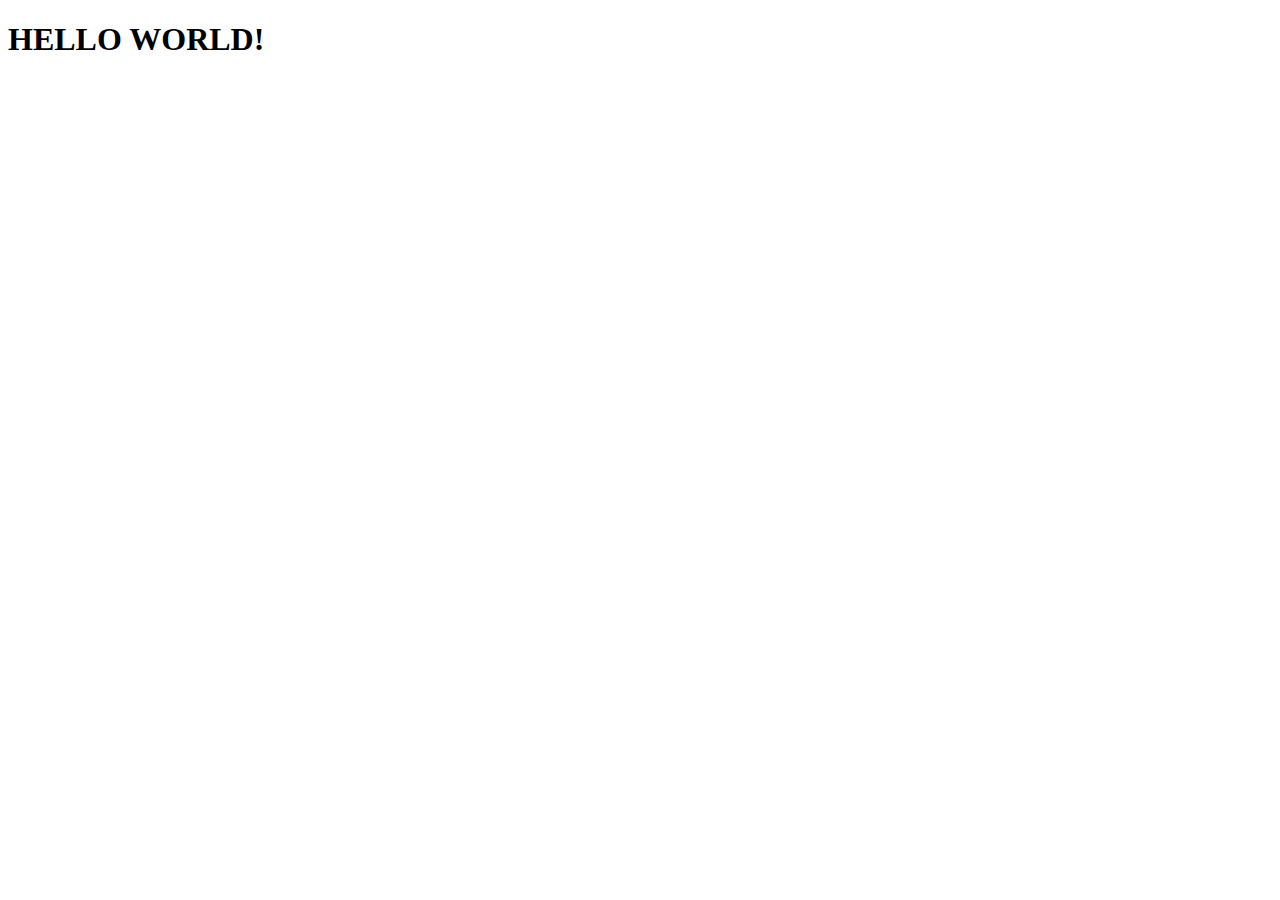
<file: public/insuranceDatabase.html>
<!DOCTYPE html>
<html lang="en">
<head>
    <meta charset="UTF-8">
    <meta http-equiv="X-UA-Compatible" content="IE=edge">
    <meta name="viewport" content="width=device-width, initial-scale=1.0">
    <title>Document</title>
</head>
<body>
    <h1>HELLO WORLD!</h1>
</body>
</html>
</file>
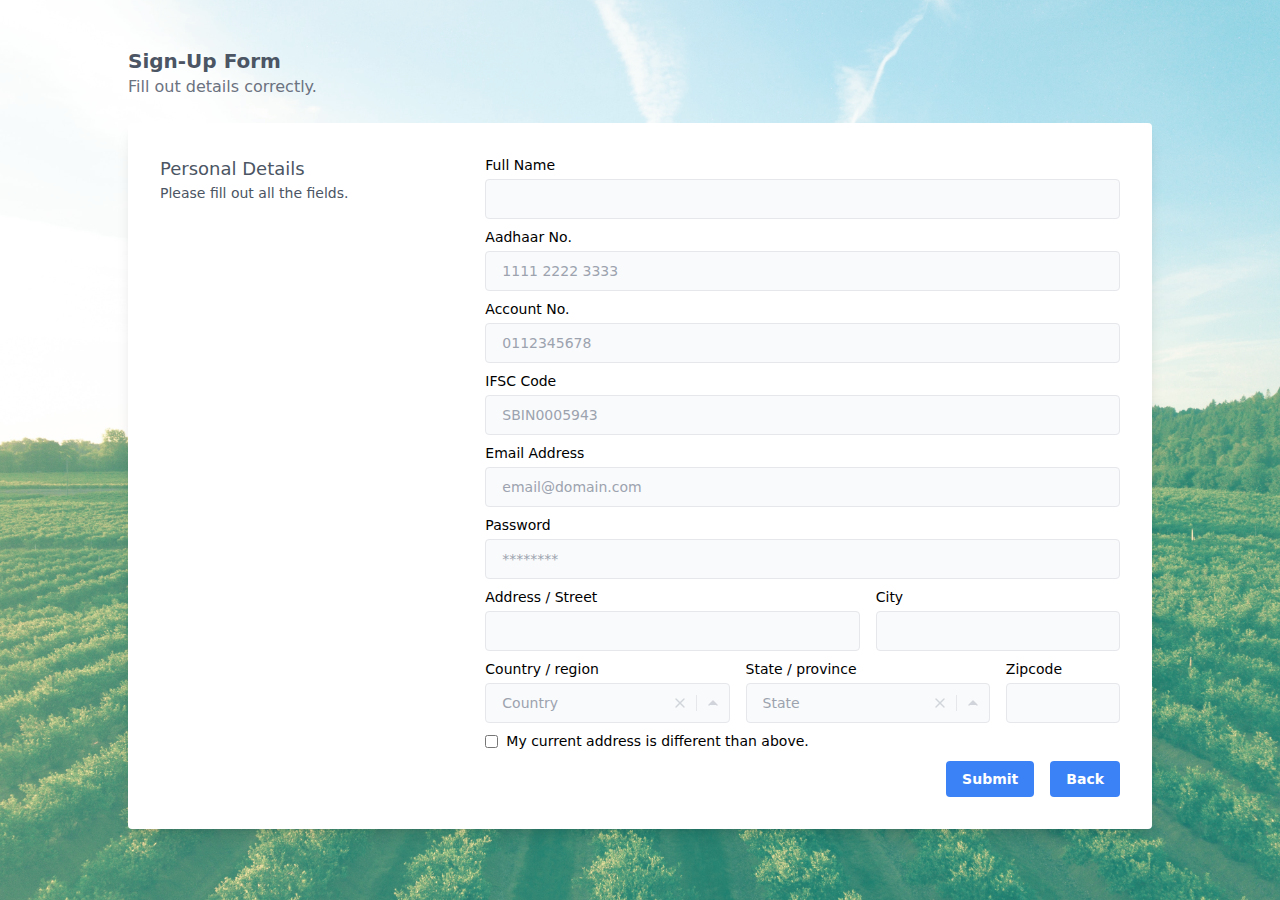
<file: public/signup.html>
<!DOCTYPE html>
<html lang="en">
<head>
    <meta charset="UTF-8" />
    <meta http-equiv="X-UA-Compatible" content="IE=edge" />
    <meta name="viewport" content="width=device-width, initial-scale=1.0" />
    <link rel="preconnect" href="https://fonts.googleapis.com">
    <link rel="preconnect" href="https://fonts.gstatic.com" crossorigin>
    <link href="https://fonts.googleapis.com/css2?family=Barlow&family=Barlow+Condensed&family=Bellefair&display=swap" rel="stylesheet">
    <title>Sign Up Page</title>
    <link rel="stylesheet" href="main.css" />
</head>
<body>
    <!-- component -->
<div class="min-h-screen p-6 bg-teal-700 flex items-center justify-center bg-[url('./images/signup-background.jpg')] bg-cover bg-center bg-no-repeat bg-blend-screen bg-scroll">
    <div class="container max-w-screen-lg mx-auto">
      <div>
        <h2 class="font-semibold text-xl text-gray-600">Sign-Up Form</h2>
        <p class="text-gray-500 mb-6">Fill out details correctly.</p>
  
        <div class="bg-white rounded shadow-lg p-4 px-4 md:p-8 mb-6">
          <div class="grid gap-4 gap-y-2 text-sm grid-cols-1 lg:grid-cols-3">
            <div class="text-gray-600">
              <p class="font-medium text-lg">Personal Details</p>
              <p>Please fill out all the fields.</p>
            </div>
  
            <div class="lg:col-span-2">
              <div class="grid gap-4 gap-y-2 text-sm grid-cols-1 md:grid-cols-5">
                <div class="md:col-span-5">
                  <label for="full_name">Full Name</label>
                  <input type="text" name="full_name" id="full_name" class="h-10 border mt-1 rounded px-4 w-full bg-gray-50" value="" />
                </div>

                <div class="md:col-span-5">
                    <label for="email">Aadhaar No.</label>
                    <input type="text" name="aadhaar" id="aadhaar" class="h-10 border mt-1 rounded px-4 w-full bg-gray-50" value="" placeholder="1111 2222 3333" />
                </div>

                <div class="md:col-span-5">
                    <label for="email">Account No.</label>
                    <input type="text" name="account" id="account" class="h-10 border mt-1 rounded px-4 w-full bg-gray-50" value="" placeholder="0112345678" />
                </div>

                <div class="md:col-span-5">
                    <label for="email">IFSC Code</label>
                    <input type="text" name="ifsc" id="ifsc" class="h-10 border mt-1 rounded px-4 w-full bg-gray-50" value="" placeholder="SBIN0005943" />
                </div>
  
                <div class="md:col-span-5">
                  <label for="email">Email Address</label>
                  <input type="text" name="email" id="email" class="h-10 border mt-1 rounded px-4 w-full bg-gray-50" value="" placeholder="email@domain.com" />
                </div>

                <div class="md:col-span-5">
                  <label for="email">Password</label>
                  <input type="password" name="email" id="email" class="h-10 border mt-1 rounded px-4 w-full bg-gray-50" value="" placeholder="********" />
                </div>
  
                <div class="md:col-span-3">
                  <label for="address">Address / Street</label>
                  <input type="text" name="address" id="address" class="h-10 border mt-1 rounded px-4 w-full bg-gray-50" value="" placeholder="" />
                </div>
  
                <div class="md:col-span-2">
                  <label for="city">City</label>
                  <input type="text" name="city" id="city" class="h-10 border mt-1 rounded px-4 w-full bg-gray-50" value="" placeholder="" />
                </div>
  
                <div class="md:col-span-2">
                  <label for="country">Country / region</label>
                  <div class="h-10 bg-gray-50 flex border border-gray-200 rounded items-center mt-1">
                    <input name="country" id="country" placeholder="Country" class="px-4 appearance-none outline-none text-gray-800 w-full bg-transparent" value="" />
                    <button tabindex="-1" class="cursor-pointer outline-none focus:outline-none transition-all text-gray-300 hover:text-red-600">
                      <svg class="w-4 h-4 mx-2 fill-current" xmlns="http://www.w3.org/2000/svg" viewBox="0 0 24 24" stroke="currentColor" stroke-width="2" stroke-linecap="round" stroke-linejoin="round">
                        <line x1="18" y1="6" x2="6" y2="18"></line>
                        <line x1="6" y1="6" x2="18" y2="18"></line>
                      </svg>
                    </button>
                    <button tabindex="-1" for="show_more" class="cursor-pointer outline-none focus:outline-none border-l border-gray-200 transition-all text-gray-300 hover:text-blue-600">
                      <svg class="w-4 h-4 mx-2 fill-current" xmlns="http://www.w3.org/2000/svg" viewBox="0 0 24 24" stroke="currentColor" stroke-width="2" stroke-linecap="round" stroke-linejoin="round"><polyline points="18 15 12 9 6 15"></polyline></svg>
                    </button>
                  </div>
                </div>
  
                <div class="md:col-span-2">
                  <label for="state">State / province</label>
                  <div class="h-10 bg-gray-50 flex border border-gray-200 rounded items-center mt-1">
                    <input name="state" id="state" placeholder="State" class="px-4 appearance-none outline-none text-gray-800 w-full bg-transparent" value="" />
                    <button tabindex="-1" class="cursor-pointer outline-none focus:outline-none transition-all text-gray-300 hover:text-red-600">
                      <svg class="w-4 h-4 mx-2 fill-current" xmlns="http://www.w3.org/2000/svg" viewBox="0 0 24 24" stroke="currentColor" stroke-width="2" stroke-linecap="round" stroke-linejoin="round">
                        <line x1="18" y1="6" x2="6" y2="18"></line>
                        <line x1="6" y1="6" x2="18" y2="18"></line>
                      </svg>
                    </button>
                    <button tabindex="-1" for="show_more" class="cursor-pointer outline-none focus:outline-none border-l border-gray-200 transition-all text-gray-300 hover:text-blue-600">
                      <svg class="w-4 h-4 mx-2 fill-current" xmlns="http://www.w3.org/2000/svg" viewBox="0 0 24 24" stroke="currentColor" stroke-width="2" stroke-linecap="round" stroke-linejoin="round"><polyline points="18 15 12 9 6 15"></polyline></svg>
                    </button>
                  </div>
                </div>
  
                <div class="md:col-span-1">
                  <label for="zipcode">Zipcode</label>
                  <input type="text" name="zipcode" id="zipcode" class="transition-all flex items-center h-10 border mt-1 rounded px-4 w-full bg-gray-50" placeholder="" value="" />
                </div>
  
                <div class="md:col-span-5">
                  <div class="inline-flex items-center">
                    <input type="checkbox" name="billing_same" id="billing_same" class="form-checkbox" />
                    <label for="billing_same" class="ml-2">My current address is different than above.</label>
                  </div>
                </div>
        
                <div class="md:col-span-5 text-right">
                  <div class="inline-flex space-x-4 items-end">
                    <button class="bg-blue-500 hover:bg-blue-700 text-white font-bold py-2 px-4 rounded cursor-pointer">Submit</button>
                    <a class="bg-blue-500 hover:bg-blue-700 text-white font-bold py-2 px-4 rounded cursor-pointer" href="./login.html">Back</a>
                  </div>
                </div>
  
              </div>
            </div>
          </div>
        </div>
      </div>

    </div>
  </div>
</body>
</html>
</file>
<file: public/main.css>
@import url('https://fonts.googleapis.com/css2?family=Lexend+Deca&display=swap');

@import url('https://fonts.googleapis.com/css2?family=Inter:wght@400;700&display=swap');

/*
! tailwindcss v3.2.4 | MIT License | https://tailwindcss.com
*/

/*
1. Prevent padding and border from affecting element width. (https://github.com/mozdevs/cssremedy/issues/4)
2. Allow adding a border to an element by just adding a border-width. (https://github.com/tailwindcss/tailwindcss/pull/116)
*/

*,
::before,
::after {
  box-sizing: border-box;
  /* 1 */
  border-width: 0;
  /* 2 */
  border-style: solid;
  /* 2 */
  border-color: #e5e7eb;
  /* 2 */
}

::before,
::after {
  --tw-content: '';
}

/*
1. Use a consistent sensible line-height in all browsers.
2. Prevent adjustments of font size after orientation changes in iOS.
3. Use a more readable tab size.
4. Use the user's configured `sans` font-family by default.
5. Use the user's configured `sans` font-feature-settings by default.
*/

html {
  line-height: 1.5;
  /* 1 */
  -webkit-text-size-adjust: 100%;
  /* 2 */
  -moz-tab-size: 4;
  /* 3 */
  -o-tab-size: 4;
     tab-size: 4;
  /* 3 */
  font-family: ui-sans-serif, system-ui, -apple-system, BlinkMacSystemFont, "Segoe UI", Roboto, "Helvetica Neue", Arial, "Noto Sans", sans-serif, "Apple Color Emoji", "Segoe UI Emoji", "Segoe UI Symbol", "Noto Color Emoji";
  /* 4 */
  font-feature-settings: normal;
  /* 5 */
}

/*
1. Remove the margin in all browsers.
2. Inherit line-height from `html` so users can set them as a class directly on the `html` element.
*/

body {
  margin: 0;
  /* 1 */
  line-height: inherit;
  /* 2 */
}

/*
1. Add the correct height in Firefox.
2. Correct the inheritance of border color in Firefox. (https://bugzilla.mozilla.org/show_bug.cgi?id=190655)
3. Ensure horizontal rules are visible by default.
*/

hr {
  height: 0;
  /* 1 */
  color: inherit;
  /* 2 */
  border-top-width: 1px;
  /* 3 */
}

/*
Add the correct text decoration in Chrome, Edge, and Safari.
*/

abbr:where([title]) {
  -webkit-text-decoration: underline dotted;
          text-decoration: underline dotted;
}

/*
Remove the default font size and weight for headings.
*/

h1,
h2,
h3,
h4,
h5,
h6 {
  font-size: inherit;
  font-weight: inherit;
}

/*
Reset links to optimize for opt-in styling instead of opt-out.
*/

a {
  color: inherit;
  text-decoration: inherit;
}

/*
Add the correct font weight in Edge and Safari.
*/

b,
strong {
  font-weight: bolder;
}

/*
1. Use the user's configured `mono` font family by default.
2. Correct the odd `em` font sizing in all browsers.
*/

code,
kbd,
samp,
pre {
  font-family: ui-monospace, SFMono-Regular, Menlo, Monaco, Consolas, "Liberation Mono", "Courier New", monospace;
  /* 1 */
  font-size: 1em;
  /* 2 */
}

/*
Add the correct font size in all browsers.
*/

small {
  font-size: 80%;
}

/*
Prevent `sub` and `sup` elements from affecting the line height in all browsers.
*/

sub,
sup {
  font-size: 75%;
  line-height: 0;
  position: relative;
  vertical-align: baseline;
}

sub {
  bottom: -0.25em;
}

sup {
  top: -0.5em;
}

/*
1. Remove text indentation from table contents in Chrome and Safari. (https://bugs.chromium.org/p/chromium/issues/detail?id=999088, https://bugs.webkit.org/show_bug.cgi?id=201297)
2. Correct table border color inheritance in all Chrome and Safari. (https://bugs.chromium.org/p/chromium/issues/detail?id=935729, https://bugs.webkit.org/show_bug.cgi?id=195016)
3. Remove gaps between table borders by default.
*/

table {
  text-indent: 0;
  /* 1 */
  border-color: inherit;
  /* 2 */
  border-collapse: collapse;
  /* 3 */
}

/*
1. Change the font styles in all browsers.
2. Remove the margin in Firefox and Safari.
3. Remove default padding in all browsers.
*/

button,
input,
optgroup,
select,
textarea {
  font-family: inherit;
  /* 1 */
  font-size: 100%;
  /* 1 */
  font-weight: inherit;
  /* 1 */
  line-height: inherit;
  /* 1 */
  color: inherit;
  /* 1 */
  margin: 0;
  /* 2 */
  padding: 0;
  /* 3 */
}

/*
Remove the inheritance of text transform in Edge and Firefox.
*/

button,
select {
  text-transform: none;
}

/*
1. Correct the inability to style clickable types in iOS and Safari.
2. Remove default button styles.
*/

button,
[type='button'],
[type='reset'],
[type='submit'] {
  -webkit-appearance: button;
  /* 1 */
  background-color: transparent;
  /* 2 */
  background-image: none;
  /* 2 */
}

/*
Use the modern Firefox focus style for all focusable elements.
*/

:-moz-focusring {
  outline: auto;
}

/*
Remove the additional `:invalid` styles in Firefox. (https://github.com/mozilla/gecko-dev/blob/2f9eacd9d3d995c937b4251a5557d95d494c9be1/layout/style/res/forms.css#L728-L737)
*/

:-moz-ui-invalid {
  box-shadow: none;
}

/*
Add the correct vertical alignment in Chrome and Firefox.
*/

progress {
  vertical-align: baseline;
}

/*
Correct the cursor style of increment and decrement buttons in Safari.
*/

::-webkit-inner-spin-button,
::-webkit-outer-spin-button {
  height: auto;
}

/*
1. Correct the odd appearance in Chrome and Safari.
2. Correct the outline style in Safari.
*/

[type='search'] {
  -webkit-appearance: textfield;
  /* 1 */
  outline-offset: -2px;
  /* 2 */
}

/*
Remove the inner padding in Chrome and Safari on macOS.
*/

::-webkit-search-decoration {
  -webkit-appearance: none;
}

/*
1. Correct the inability to style clickable types in iOS and Safari.
2. Change font properties to `inherit` in Safari.
*/

::-webkit-file-upload-button {
  -webkit-appearance: button;
  /* 1 */
  font: inherit;
  /* 2 */
}

/*
Add the correct display in Chrome and Safari.
*/

summary {
  display: list-item;
}

/*
Removes the default spacing and border for appropriate elements.
*/

blockquote,
dl,
dd,
h1,
h2,
h3,
h4,
h5,
h6,
hr,
figure,
p,
pre {
  margin: 0;
}

fieldset {
  margin: 0;
  padding: 0;
}

legend {
  padding: 0;
}

ol,
ul,
menu {
  list-style: none;
  margin: 0;
  padding: 0;
}

/*
Prevent resizing textareas horizontally by default.
*/

textarea {
  resize: vertical;
}

/*
1. Reset the default placeholder opacity in Firefox. (https://github.com/tailwindlabs/tailwindcss/issues/3300)
2. Set the default placeholder color to the user's configured gray 400 color.
*/

input::-moz-placeholder, textarea::-moz-placeholder {
  opacity: 1;
  /* 1 */
  color: #9ca3af;
  /* 2 */
}

input::placeholder,
textarea::placeholder {
  opacity: 1;
  /* 1 */
  color: #9ca3af;
  /* 2 */
}

/*
Set the default cursor for buttons.
*/

button,
[role="button"] {
  cursor: pointer;
}

/*
Make sure disabled buttons don't get the pointer cursor.
*/

:disabled {
  cursor: default;
}

/*
1. Make replaced elements `display: block` by default. (https://github.com/mozdevs/cssremedy/issues/14)
2. Add `vertical-align: middle` to align replaced elements more sensibly by default. (https://github.com/jensimmons/cssremedy/issues/14#issuecomment-634934210)
   This can trigger a poorly considered lint error in some tools but is included by design.
*/

img,
svg,
video,
canvas,
audio,
iframe,
embed,
object {
  display: block;
  /* 1 */
  vertical-align: middle;
  /* 2 */
}

/*
Constrain images and videos to the parent width and preserve their intrinsic aspect ratio. (https://github.com/mozdevs/cssremedy/issues/14)
*/

img,
video {
  max-width: 100%;
  height: auto;
}

/* Make elements with the HTML hidden attribute stay hidden by default */

[hidden] {
  display: none;
}

:root {
  --primary: 244deg 38% 16%;
  --secondary: 233deg 47% 7%;
}

html {
  -webkit-tap-highlight-color: transparent;
}

*, ::before, ::after{
  --tw-border-spacing-x: 0;
  --tw-border-spacing-y: 0;
  --tw-translate-x: 0;
  --tw-translate-y: 0;
  --tw-rotate: 0;
  --tw-skew-x: 0;
  --tw-skew-y: 0;
  --tw-scale-x: 1;
  --tw-scale-y: 1;
  --tw-pan-x:  ;
  --tw-pan-y:  ;
  --tw-pinch-zoom:  ;
  --tw-scroll-snap-strictness: proximity;
  --tw-ordinal:  ;
  --tw-slashed-zero:  ;
  --tw-numeric-figure:  ;
  --tw-numeric-spacing:  ;
  --tw-numeric-fraction:  ;
  --tw-ring-inset:  ;
  --tw-ring-offset-width: 0px;
  --tw-ring-offset-color: #fff;
  --tw-ring-color: rgb(59 130 246 / 0.5);
  --tw-ring-offset-shadow: 0 0 #0000;
  --tw-ring-shadow: 0 0 #0000;
  --tw-shadow: 0 0 #0000;
  --tw-shadow-colored: 0 0 #0000;
  --tw-blur:  ;
  --tw-brightness:  ;
  --tw-contrast:  ;
  --tw-grayscale:  ;
  --tw-hue-rotate:  ;
  --tw-invert:  ;
  --tw-saturate:  ;
  --tw-sepia:  ;
  --tw-drop-shadow:  ;
  --tw-backdrop-blur:  ;
  --tw-backdrop-brightness:  ;
  --tw-backdrop-contrast:  ;
  --tw-backdrop-grayscale:  ;
  --tw-backdrop-hue-rotate:  ;
  --tw-backdrop-invert:  ;
  --tw-backdrop-opacity:  ;
  --tw-backdrop-saturate:  ;
  --tw-backdrop-sepia:  ;
}

::backdrop{
  --tw-border-spacing-x: 0;
  --tw-border-spacing-y: 0;
  --tw-translate-x: 0;
  --tw-translate-y: 0;
  --tw-rotate: 0;
  --tw-skew-x: 0;
  --tw-skew-y: 0;
  --tw-scale-x: 1;
  --tw-scale-y: 1;
  --tw-pan-x:  ;
  --tw-pan-y:  ;
  --tw-pinch-zoom:  ;
  --tw-scroll-snap-strictness: proximity;
  --tw-ordinal:  ;
  --tw-slashed-zero:  ;
  --tw-numeric-figure:  ;
  --tw-numeric-spacing:  ;
  --tw-numeric-fraction:  ;
  --tw-ring-inset:  ;
  --tw-ring-offset-width: 0px;
  --tw-ring-offset-color: #fff;
  --tw-ring-color: rgb(59 130 246 / 0.5);
  --tw-ring-offset-shadow: 0 0 #0000;
  --tw-ring-shadow: 0 0 #0000;
  --tw-shadow: 0 0 #0000;
  --tw-shadow-colored: 0 0 #0000;
  --tw-blur:  ;
  --tw-brightness:  ;
  --tw-contrast:  ;
  --tw-grayscale:  ;
  --tw-hue-rotate:  ;
  --tw-invert:  ;
  --tw-saturate:  ;
  --tw-sepia:  ;
  --tw-drop-shadow:  ;
  --tw-backdrop-blur:  ;
  --tw-backdrop-brightness:  ;
  --tw-backdrop-contrast:  ;
  --tw-backdrop-grayscale:  ;
  --tw-backdrop-hue-rotate:  ;
  --tw-backdrop-invert:  ;
  --tw-backdrop-opacity:  ;
  --tw-backdrop-saturate:  ;
  --tw-backdrop-sepia:  ;
}

.container{
  width: 100%;
}

@media (min-width: 640px){
  .container{
    max-width: 640px;
  }
}

@media (min-width: 768px){
  .container{
    max-width: 768px;
  }
}

@media (min-width: 1024px){
  .container{
    max-width: 1024px;
  }
}

@media (min-width: 1280px){
  .container{
    max-width: 1280px;
  }
}

@media (min-width: 1536px){
  .container{
    max-width: 1536px;
  }
}

.sr-only{
  position: absolute;
  width: 1px;
  height: 1px;
  padding: 0;
  margin: -1px;
  overflow: hidden;
  clip: rect(0, 0, 0, 0);
  white-space: nowrap;
  border-width: 0;
}

.absolute{
  position: absolute;
}

.relative{
  position: relative;
}

.sticky{
  position: sticky;
}

.top-0{
  top: 0px;
}

.-top-5{
  top: -1.25rem;
}

.right-4{
  right: 1rem;
}

.right-0{
  right: 0px;
}

.top-8{
  top: 2rem;
}

.top-auto{
  top: auto;
}

.left-0{
  left: 0px;
}

.z-20{
  z-index: 20;
}

.z-30{
  z-index: 30;
}

.z-10{
  z-index: 10;
}

.m-6{
  margin: 1.5rem;
}

.mx-4{
  margin-left: 1rem;
  margin-right: 1rem;
}

.-my-2{
  margin-top: -0.5rem;
  margin-bottom: -0.5rem;
}

.-mx-4{
  margin-left: -1rem;
  margin-right: -1rem;
}

.mx-auto{
  margin-left: auto;
  margin-right: auto;
}

.mx-2{
  margin-left: 0.5rem;
  margin-right: 0.5rem;
}

.my-4{
  margin-top: 1rem;
  margin-bottom: 1rem;
}

.mx-5{
  margin-left: 1.25rem;
  margin-right: 1.25rem;
}

.my-3{
  margin-top: 0.75rem;
  margin-bottom: 0.75rem;
}

.mb-4{
  margin-bottom: 1rem;
}

.mt-8{
  margin-top: 2rem;
}

.mb-5{
  margin-bottom: 1.25rem;
}

.mt-6{
  margin-top: 1.5rem;
}

.mt-12{
  margin-top: 3rem;
}

.mb-6{
  margin-bottom: 1.5rem;
}

.mt-1{
  margin-top: 0.25rem;
}

.ml-2{
  margin-left: 0.5rem;
}

.mt-32{
  margin-top: 8rem;
}

.mt-72{
  margin-top: 18rem;
}

.mb-48{
  margin-bottom: 12rem;
}

.mb-8{
  margin-bottom: 2rem;
}

.mr-2{
  margin-right: 0.5rem;
}

.ml-1{
  margin-left: 0.25rem;
}

.-mr-3{
  margin-right: -0.75rem;
}

.-mt-1{
  margin-top: -0.25rem;
}

.mr-3{
  margin-right: 0.75rem;
}

.mt-2{
  margin-top: 0.5rem;
}

.mt-5{
  margin-top: 1.25rem;
}

.inline-block{
  display: inline-block;
}

.inline{
  display: inline;
}

.flex{
  display: flex;
}

.inline-flex{
  display: inline-flex;
}

.table{
  display: table;
}

.grid{
  display: grid;
}

.hidden{
  display: none;
}

.h-10{
  height: 2.5rem;
}

.h-6{
  height: 1.5rem;
}

.h-4{
  height: 1rem;
}

.h-screen{
  height: 100vh;
}

.h-3{
  height: 0.75rem;
}

.min-h-screen{
  min-height: 100vh;
}

.w-full{
  width: 100%;
}

.w-7{
  width: 1.75rem;
}

.w-9{
  width: 2.25rem;
}

.w-\[430px\]{
  width: 430px;
}

.w-10{
  width: 2.5rem;
}

.w-6{
  width: 1.5rem;
}

.w-4{
  width: 1rem;
}

.w-\[254px\]{
  width: 254px;
}

.w-72{
  width: 18rem;
}

.w-64{
  width: 16rem;
}

.w-32{
  width: 8rem;
}

.w-3{
  width: 0.75rem;
}

.min-w-full{
  min-width: 100%;
}

.max-w-screen-lg{
  max-width: 1024px;
}

.max-w-sm{
  max-width: 24rem;
}

.flex-1{
  flex: 1 1 0%;
}

.translate-y-2{
  --tw-translate-y: 0.5rem;
  transform: translate(var(--tw-translate-x), var(--tw-translate-y)) rotate(var(--tw-rotate)) skewX(var(--tw-skew-x)) skewY(var(--tw-skew-y)) scaleX(var(--tw-scale-x)) scaleY(var(--tw-scale-y));
}

.translate-y-0{
  --tw-translate-y: 0px;
  transform: translate(var(--tw-translate-x), var(--tw-translate-y)) rotate(var(--tw-rotate)) skewX(var(--tw-skew-x)) skewY(var(--tw-skew-y)) scaleX(var(--tw-scale-x)) scaleY(var(--tw-scale-y));
}

.translate-y-4{
  --tw-translate-y: 1rem;
  transform: translate(var(--tw-translate-x), var(--tw-translate-y)) rotate(var(--tw-rotate)) skewX(var(--tw-skew-x)) skewY(var(--tw-skew-y)) scaleX(var(--tw-scale-x)) scaleY(var(--tw-scale-y));
}

.rotate-45{
  --tw-rotate: 45deg;
  transform: translate(var(--tw-translate-x), var(--tw-translate-y)) rotate(var(--tw-rotate)) skewX(var(--tw-skew-x)) skewY(var(--tw-skew-y)) scaleX(var(--tw-scale-x)) scaleY(var(--tw-scale-y));
}

.transform{
  transform: translate(var(--tw-translate-x), var(--tw-translate-y)) rotate(var(--tw-rotate)) skewX(var(--tw-skew-x)) skewY(var(--tw-skew-y)) scaleX(var(--tw-scale-x)) scaleY(var(--tw-scale-y));
}

.cursor-pointer{
  cursor: pointer;
}

.select-none{
  -webkit-user-select: none;
     -moz-user-select: none;
          user-select: none;
}

.appearance-none{
  -webkit-appearance: none;
     -moz-appearance: none;
          appearance: none;
}

.grid-cols-1{
  grid-template-columns: repeat(1, minmax(0, 1fr));
}

.flex-col{
  flex-direction: column;
}

.flex-wrap{
  flex-wrap: wrap;
}

.items-end{
  align-items: flex-end;
}

.items-center{
  align-items: center;
}

.justify-center{
  justify-content: center;
}

.justify-between{
  justify-content: space-between;
}

.gap-4{
  gap: 1rem;
}

.gap-y-2{
  row-gap: 0.5rem;
}

.space-x-8 > :not([hidden]) ~ :not([hidden]){
  --tw-space-x-reverse: 0;
  margin-right: calc(2rem * var(--tw-space-x-reverse));
  margin-left: calc(2rem * calc(1 - var(--tw-space-x-reverse)));
}

.space-y-10 > :not([hidden]) ~ :not([hidden]){
  --tw-space-y-reverse: 0;
  margin-top: calc(2.5rem * calc(1 - var(--tw-space-y-reverse)));
  margin-bottom: calc(2.5rem * var(--tw-space-y-reverse));
}

.space-y-6 > :not([hidden]) ~ :not([hidden]){
  --tw-space-y-reverse: 0;
  margin-top: calc(1.5rem * calc(1 - var(--tw-space-y-reverse)));
  margin-bottom: calc(1.5rem * var(--tw-space-y-reverse));
}

.space-x-4 > :not([hidden]) ~ :not([hidden]){
  --tw-space-x-reverse: 0;
  margin-right: calc(1rem * var(--tw-space-x-reverse));
  margin-left: calc(1rem * calc(1 - var(--tw-space-x-reverse)));
}

.space-x-0 > :not([hidden]) ~ :not([hidden]){
  --tw-space-x-reverse: 0;
  margin-right: calc(0px * var(--tw-space-x-reverse));
  margin-left: calc(0px * calc(1 - var(--tw-space-x-reverse)));
}

.space-x-3 > :not([hidden]) ~ :not([hidden]){
  --tw-space-x-reverse: 0;
  margin-right: calc(0.75rem * var(--tw-space-x-reverse));
  margin-left: calc(0.75rem * calc(1 - var(--tw-space-x-reverse)));
}

.space-x-12 > :not([hidden]) ~ :not([hidden]){
  --tw-space-x-reverse: 0;
  margin-right: calc(3rem * var(--tw-space-x-reverse));
  margin-left: calc(3rem * calc(1 - var(--tw-space-x-reverse)));
}

.space-y-32 > :not([hidden]) ~ :not([hidden]){
  --tw-space-y-reverse: 0;
  margin-top: calc(8rem * calc(1 - var(--tw-space-y-reverse)));
  margin-bottom: calc(8rem * var(--tw-space-y-reverse));
}

.space-y-4 > :not([hidden]) ~ :not([hidden]){
  --tw-space-y-reverse: 0;
  margin-top: calc(1rem * calc(1 - var(--tw-space-y-reverse)));
  margin-bottom: calc(1rem * var(--tw-space-y-reverse));
}

.space-y-8 > :not([hidden]) ~ :not([hidden]){
  --tw-space-y-reverse: 0;
  margin-top: calc(2rem * calc(1 - var(--tw-space-y-reverse)));
  margin-bottom: calc(2rem * var(--tw-space-y-reverse));
}

.divide-y > :not([hidden]) ~ :not([hidden]){
  --tw-divide-y-reverse: 0;
  border-top-width: calc(1px * calc(1 - var(--tw-divide-y-reverse)));
  border-bottom-width: calc(1px * var(--tw-divide-y-reverse));
}

.divide-gray-300 > :not([hidden]) ~ :not([hidden]){
  --tw-divide-opacity: 1;
  border-color: rgb(209 213 219 / var(--tw-divide-opacity));
}

.divide-indigo-200 > :not([hidden]) ~ :not([hidden]){
  --tw-divide-opacity: 1;
  border-color: rgb(199 210 254 / var(--tw-divide-opacity));
}

.overflow-hidden{
  overflow: hidden;
}

.overflow-x-auto{
  overflow-x: auto;
}

.whitespace-nowrap{
  white-space: nowrap;
}

.rounded{
  border-radius: 0.25rem;
}

.rounded-full{
  border-radius: 9999px;
}

.rounded-2xl{
  border-radius: 1rem;
}

.rounded-md{
  border-radius: 0.375rem;
}

.rounded-lg{
  border-radius: 0.5rem;
}

.rounded-r-2xl{
  border-top-right-radius: 1rem;
  border-bottom-right-radius: 1rem;
}

.rounded-t-lg{
  border-top-left-radius: 0.5rem;
  border-top-right-radius: 0.5rem;
}

.border{
  border-width: 1px;
}

.border-b{
  border-bottom-width: 1px;
}

.border-l{
  border-left-width: 1px;
}

.border-r-4{
  border-right-width: 4px;
}

.border-b-4{
  border-bottom-width: 4px;
}

.border-gray-300{
  --tw-border-opacity: 1;
  border-color: rgb(209 213 219 / var(--tw-border-opacity));
}

.border-gray-200{
  --tw-border-opacity: 1;
  border-color: rgb(229 231 235 / var(--tw-border-opacity));
}

.border-white{
  --tw-border-opacity: 1;
  border-color: rgb(255 255 255 / var(--tw-border-opacity));
}

.border-\[\#5F8D4E\]{
  --tw-border-opacity: 1;
  border-color: rgb(95 141 78 / var(--tw-border-opacity));
}

.border-b-gray-300{
  --tw-border-opacity: 1;
  border-bottom-color: rgb(209 213 219 / var(--tw-border-opacity));
}

.bg-indigo-200{
  --tw-bg-opacity: 1;
  background-color: rgb(199 210 254 / var(--tw-bg-opacity));
}

.bg-blue-500{
  --tw-bg-opacity: 1;
  background-color: rgb(59 130 246 / var(--tw-bg-opacity));
}

.bg-indigo-500{
  --tw-bg-opacity: 1;
  background-color: rgb(99 102 241 / var(--tw-bg-opacity));
}

.bg-white{
  --tw-bg-opacity: 1;
  background-color: rgb(255 255 255 / var(--tw-bg-opacity));
}

.bg-indigo-100{
  --tw-bg-opacity: 1;
  background-color: rgb(224 231 255 / var(--tw-bg-opacity));
}

.bg-red-400{
  --tw-bg-opacity: 1;
  background-color: rgb(248 113 113 / var(--tw-bg-opacity));
}

.bg-green-400{
  --tw-bg-opacity: 1;
  background-color: rgb(74 222 128 / var(--tw-bg-opacity));
}

.bg-yellow-400{
  --tw-bg-opacity: 1;
  background-color: rgb(250 204 21 / var(--tw-bg-opacity));
}

.bg-gray-600{
  --tw-bg-opacity: 1;
  background-color: rgb(75 85 99 / var(--tw-bg-opacity));
}

.bg-cyan-700{
  --tw-bg-opacity: 1;
  background-color: rgb(14 116 144 / var(--tw-bg-opacity));
}

.bg-gray-200{
  --tw-bg-opacity: 1;
  background-color: rgb(229 231 235 / var(--tw-bg-opacity));
}

.bg-teal-700{
  --tw-bg-opacity: 1;
  background-color: rgb(15 118 110 / var(--tw-bg-opacity));
}

.bg-gray-50{
  --tw-bg-opacity: 1;
  background-color: rgb(249 250 251 / var(--tw-bg-opacity));
}

.bg-transparent{
  background-color: transparent;
}

.bg-emerald-600{
  --tw-bg-opacity: 1;
  background-color: rgb(5 150 105 / var(--tw-bg-opacity));
}

.bg-\[\#5F8D4E\]{
  --tw-bg-opacity: 1;
  background-color: rgb(95 141 78 / var(--tw-bg-opacity));
}

.bg-blue-100{
  --tw-bg-opacity: 1;
  background-color: rgb(219 234 254 / var(--tw-bg-opacity));
}

.bg-emerald-900{
  --tw-bg-opacity: 1;
  background-color: rgb(6 78 59 / var(--tw-bg-opacity));
}

.bg-gray-700{
  --tw-bg-opacity: 1;
  background-color: rgb(55 65 81 / var(--tw-bg-opacity));
}

.bg-opacity-10{
  --tw-bg-opacity: 0.1;
}

.bg-opacity-40{
  --tw-bg-opacity: 0.4;
}

.bg-gradient-to-r{
  background-image: linear-gradient(to right, var(--tw-gradient-stops));
}

.bg-\[url\(\'\.\/images\/login-background\.jpg\'\)\]{
  background-image: url('./images/login-background.jpg');
}

.bg-\[url\(\'\.\/images\/signup-background\.jpg\'\)\]{
  background-image: url('./images/signup-background.jpg');
}

.bg-\[url\(\'\.\/images\/background\.jpg\'\)\]{
  background-image: url('./images/background.jpg');
}

.bg-gradient-to-l{
  background-image: linear-gradient(to left, var(--tw-gradient-stops));
}

.bg-\[url\(\'\.\/images\/background1\.jpg\'\)\]{
  background-image: url('./images/background1.jpg');
}

.from-sky-400{
  --tw-gradient-from: #38bdf8;
  --tw-gradient-to: rgb(56 189 248 / 0);
  --tw-gradient-stops: var(--tw-gradient-from), var(--tw-gradient-to);
}

.from-orange-400{
  --tw-gradient-from: #fb923c;
  --tw-gradient-to: rgb(251 146 60 / 0);
  --tw-gradient-stops: var(--tw-gradient-from), var(--tw-gradient-to);
}

.from-lime-600{
  --tw-gradient-from: #65a30d;
  --tw-gradient-to: rgb(101 163 13 / 0);
  --tw-gradient-stops: var(--tw-gradient-from), var(--tw-gradient-to);
}

.to-emerald-600{
  --tw-gradient-to: #059669;
}

.to-yellow-400{
  --tw-gradient-to: #facc15;
}

.to-teal-600{
  --tw-gradient-to: #0d9488;
}

.bg-cover{
  background-size: cover;
}

.bg-scroll{
  background-attachment: scroll;
}

.bg-clip-padding{
  background-clip: padding-box;
}

.bg-clip-text{
  -webkit-background-clip: text;
          background-clip: text;
}

.bg-center{
  background-position: center;
}

.bg-no-repeat{
  background-repeat: no-repeat;
}

.fill-current{
  fill: currentColor;
}

.p-2{
  padding: 0.5rem;
}

.p-6{
  padding: 1.5rem;
}

.p-4{
  padding: 1rem;
}

.px-4{
  padding-left: 1rem;
  padding-right: 1rem;
}

.py-2{
  padding-top: 0.5rem;
  padding-bottom: 0.5rem;
}

.py-3\.5{
  padding-top: 0.875rem;
  padding-bottom: 0.875rem;
}

.py-3{
  padding-top: 0.75rem;
  padding-bottom: 0.75rem;
}

.px-3{
  padding-left: 0.75rem;
  padding-right: 0.75rem;
}

.py-4{
  padding-top: 1rem;
  padding-bottom: 1rem;
}

.px-9{
  padding-left: 2.25rem;
  padding-right: 2.25rem;
}

.py-6{
  padding-top: 1.5rem;
  padding-bottom: 1.5rem;
}

.px-16{
  padding-left: 4rem;
  padding-right: 4rem;
}

.py-8{
  padding-top: 2rem;
  padding-bottom: 2rem;
}

.py-44{
  padding-top: 11rem;
  padding-bottom: 11rem;
}

.px-2\.5{
  padding-left: 0.625rem;
  padding-right: 0.625rem;
}

.py-0\.5{
  padding-top: 0.125rem;
  padding-bottom: 0.125rem;
}

.px-2{
  padding-left: 0.5rem;
  padding-right: 0.5rem;
}

.py-0{
  padding-top: 0px;
  padding-bottom: 0px;
}

.py-5{
  padding-top: 1.25rem;
  padding-bottom: 1.25rem;
}

.px-5{
  padding-left: 1.25rem;
  padding-right: 1.25rem;
}

.py-1{
  padding-top: 0.25rem;
  padding-bottom: 0.25rem;
}

.pl-4{
  padding-left: 1rem;
}

.pr-3{
  padding-right: 0.75rem;
}

.pl-3{
  padding-left: 0.75rem;
}

.pr-4{
  padding-right: 1rem;
}

.pt-8{
  padding-top: 2rem;
}

.pt-\[33px\]{
  padding-top: 33px;
}

.pr-6{
  padding-right: 1.5rem;
}

.pl-6{
  padding-left: 1.5rem;
}

.pt-6{
  padding-top: 1.5rem;
}

.pb-4{
  padding-bottom: 1rem;
}

.pt-4{
  padding-top: 1rem;
}

.pt-5{
  padding-top: 1.25rem;
}

.text-left{
  text-align: left;
}

.text-center{
  text-align: center;
}

.text-right{
  text-align: right;
}

.align-middle{
  vertical-align: middle;
}

.font-mono{
  font-family: ui-monospace, SFMono-Regular, Menlo, Monaco, Consolas, "Liberation Mono", "Courier New", monospace;
}

.font-sans{
  font-family: ui-sans-serif, system-ui, -apple-system, BlinkMacSystemFont, "Segoe UI", Roboto, "Helvetica Neue", Arial, "Noto Sans", sans-serif, "Apple Color Emoji", "Segoe UI Emoji", "Segoe UI Symbol", "Noto Color Emoji";
}

.font-barlow-condensed{
  font-family: "Barlow Condensed", sans;
}

.font-lexend-deca{
  font-family: Lexend Deca;
}

.font-inter{
  font-family: Inter;
}

.text-base{
  font-size: 1rem;
  line-height: 1.5rem;
}

.text-sm{
  font-size: 0.875rem;
  line-height: 1.25rem;
}

.text-4xl{
  font-size: 2.25rem;
  line-height: 2.5rem;
}

.text-xl{
  font-size: 1.25rem;
  line-height: 1.75rem;
}

.text-lg{
  font-size: 1.125rem;
  line-height: 1.75rem;
}

.text-\[14px\]{
  font-size: 14px;
}

.text-3xl{
  font-size: 1.875rem;
  line-height: 2.25rem;
}

.text-2xl{
  font-size: 1.5rem;
  line-height: 2rem;
}

.text-5xl{
  font-size: 3rem;
  line-height: 1;
}

.text-xs{
  font-size: 0.75rem;
  line-height: 1rem;
}

.font-medium{
  font-weight: 500;
}

.font-bold{
  font-weight: 700;
}

.font-semibold{
  font-weight: 600;
}

.font-thin{
  font-weight: 100;
}

.font-extrabold{
  font-weight: 800;
}

.font-normal{
  font-weight: 400;
}

.uppercase{
  text-transform: uppercase;
}

.leading-\[16\.8px\]{
  line-height: 16.8px;
}

.leading-tight{
  line-height: 1.25;
}

.tracking-widest{
  letter-spacing: 0.1em;
}

.tracking-wide{
  letter-spacing: 0.025em;
}

.text-gray-900{
  --tw-text-opacity: 1;
  color: rgb(17 24 39 / var(--tw-text-opacity));
}

.text-transparent{
  color: transparent;
}

.text-white{
  --tw-text-opacity: 1;
  color: rgb(255 255 255 / var(--tw-text-opacity));
}

.text-gray-500{
  --tw-text-opacity: 1;
  color: rgb(107 114 128 / var(--tw-text-opacity));
}

.text-red-800{
  --tw-text-opacity: 1;
  color: rgb(153 27 27 / var(--tw-text-opacity));
}

.text-indigo-600{
  --tw-text-opacity: 1;
  color: rgb(79 70 229 / var(--tw-text-opacity));
}

.text-teal-700{
  --tw-text-opacity: 1;
  color: rgb(15 118 110 / var(--tw-text-opacity));
}

.text-yellow-700{
  --tw-text-opacity: 1;
  color: rgb(161 98 7 / var(--tw-text-opacity));
}

.text-cyan-700{
  --tw-text-opacity: 1;
  color: rgb(14 116 144 / var(--tw-text-opacity));
}

.text-indigo-500{
  --tw-text-opacity: 1;
  color: rgb(99 102 241 / var(--tw-text-opacity));
}

.text-gray-400{
  --tw-text-opacity: 1;
  color: rgb(156 163 175 / var(--tw-text-opacity));
}

.text-black{
  --tw-text-opacity: 1;
  color: rgb(0 0 0 / var(--tw-text-opacity));
}

.text-gray-600{
  --tw-text-opacity: 1;
  color: rgb(75 85 99 / var(--tw-text-opacity));
}

.text-gray-800{
  --tw-text-opacity: 1;
  color: rgb(31 41 55 / var(--tw-text-opacity));
}

.text-gray-300{
  --tw-text-opacity: 1;
  color: rgb(209 213 219 / var(--tw-text-opacity));
}

.text-red-700{
  --tw-text-opacity: 1;
  color: rgb(185 28 28 / var(--tw-text-opacity));
}

.text-white\/75{
  color: rgb(255 255 255 / 0.75);
}

.text-\[\#395144\]{
  --tw-text-opacity: 1;
  color: rgb(57 81 68 / var(--tw-text-opacity));
}

.text-white\/60{
  color: rgb(255 255 255 / 0.6);
}

.text-blue-800{
  --tw-text-opacity: 1;
  color: rgb(30 64 175 / var(--tw-text-opacity));
}

.text-red-500{
  --tw-text-opacity: 1;
  color: rgb(239 68 68 / var(--tw-text-opacity));
}

.text-green-500{
  --tw-text-opacity: 1;
  color: rgb(34 197 94 / var(--tw-text-opacity));
}

.opacity-0{
  opacity: 0;
}

.opacity-100{
  opacity: 1;
}

.bg-blend-screen{
  background-blend-mode: screen;
}

.shadow{
  --tw-shadow: 0 1px 3px 0 rgb(0 0 0 / 0.1), 0 1px 2px -1px rgb(0 0 0 / 0.1);
  --tw-shadow-colored: 0 1px 3px 0 var(--tw-shadow-color), 0 1px 2px -1px var(--tw-shadow-color);
  box-shadow: var(--tw-ring-offset-shadow, 0 0 #0000), var(--tw-ring-shadow, 0 0 #0000), var(--tw-shadow);
}

.shadow-2xl{
  --tw-shadow: 0 25px 50px -12px rgb(0 0 0 / 0.25);
  --tw-shadow-colored: 0 25px 50px -12px var(--tw-shadow-color);
  box-shadow: var(--tw-ring-offset-shadow, 0 0 #0000), var(--tw-ring-shadow, 0 0 #0000), var(--tw-shadow);
}

.shadow-lg{
  --tw-shadow: 0 10px 15px -3px rgb(0 0 0 / 0.1), 0 4px 6px -4px rgb(0 0 0 / 0.1);
  --tw-shadow-colored: 0 10px 15px -3px var(--tw-shadow-color), 0 4px 6px -4px var(--tw-shadow-color);
  box-shadow: var(--tw-ring-offset-shadow, 0 0 #0000), var(--tw-ring-shadow, 0 0 #0000), var(--tw-shadow);
}

.shadow-sm{
  --tw-shadow: 0 1px 2px 0 rgb(0 0 0 / 0.05);
  --tw-shadow-colored: 0 1px 2px 0 var(--tw-shadow-color);
  box-shadow: var(--tw-ring-offset-shadow, 0 0 #0000), var(--tw-ring-shadow, 0 0 #0000), var(--tw-shadow);
}

.shadow-xl{
  --tw-shadow: 0 20px 25px -5px rgb(0 0 0 / 0.1), 0 8px 10px -6px rgb(0 0 0 / 0.1);
  --tw-shadow-colored: 0 20px 25px -5px var(--tw-shadow-color), 0 8px 10px -6px var(--tw-shadow-color);
  box-shadow: var(--tw-ring-offset-shadow, 0 0 #0000), var(--tw-ring-shadow, 0 0 #0000), var(--tw-shadow);
}

.shadow-cyan-100{
  --tw-shadow-color: #cffafe;
  --tw-shadow: var(--tw-shadow-colored);
}

.outline-none{
  outline: 2px solid transparent;
  outline-offset: 2px;
}

.outline{
  outline-style: solid;
}

.ring-1{
  --tw-ring-offset-shadow: var(--tw-ring-inset) 0 0 0 var(--tw-ring-offset-width) var(--tw-ring-offset-color);
  --tw-ring-shadow: var(--tw-ring-inset) 0 0 0 calc(1px + var(--tw-ring-offset-width)) var(--tw-ring-color);
  box-shadow: var(--tw-ring-offset-shadow), var(--tw-ring-shadow), var(--tw-shadow, 0 0 #0000);
}

.ring-black{
  --tw-ring-opacity: 1;
  --tw-ring-color: rgb(0 0 0 / var(--tw-ring-opacity));
}

.ring-opacity-5{
  --tw-ring-opacity: 0.05;
}

.blur{
  --tw-blur: blur(8px);
  filter: var(--tw-blur) var(--tw-brightness) var(--tw-contrast) var(--tw-grayscale) var(--tw-hue-rotate) var(--tw-invert) var(--tw-saturate) var(--tw-sepia) var(--tw-drop-shadow);
}

.brightness-150{
  --tw-brightness: brightness(1.5);
  filter: var(--tw-blur) var(--tw-brightness) var(--tw-contrast) var(--tw-grayscale) var(--tw-hue-rotate) var(--tw-invert) var(--tw-saturate) var(--tw-sepia) var(--tw-drop-shadow);
}

.backdrop-filter{
  -webkit-backdrop-filter: var(--tw-backdrop-blur) var(--tw-backdrop-brightness) var(--tw-backdrop-contrast) var(--tw-backdrop-grayscale) var(--tw-backdrop-hue-rotate) var(--tw-backdrop-invert) var(--tw-backdrop-opacity) var(--tw-backdrop-saturate) var(--tw-backdrop-sepia);
          backdrop-filter: var(--tw-backdrop-blur) var(--tw-backdrop-brightness) var(--tw-backdrop-contrast) var(--tw-backdrop-grayscale) var(--tw-backdrop-hue-rotate) var(--tw-backdrop-invert) var(--tw-backdrop-opacity) var(--tw-backdrop-saturate) var(--tw-backdrop-sepia);
}

.transition{
  transition-property: color, background-color, border-color, text-decoration-color, fill, stroke, opacity, box-shadow, transform, filter, -webkit-backdrop-filter;
  transition-property: color, background-color, border-color, text-decoration-color, fill, stroke, opacity, box-shadow, transform, filter, backdrop-filter;
  transition-property: color, background-color, border-color, text-decoration-color, fill, stroke, opacity, box-shadow, transform, filter, backdrop-filter, -webkit-backdrop-filter;
  transition-timing-function: cubic-bezier(0.4, 0, 0.2, 1);
  transition-duration: 150ms;
}

.transition-all{
  transition-property: all;
  transition-timing-function: cubic-bezier(0.4, 0, 0.2, 1);
  transition-duration: 150ms;
}

.transition-colors{
  transition-property: color, background-color, border-color, text-decoration-color, fill, stroke;
  transition-timing-function: cubic-bezier(0.4, 0, 0.2, 1);
  transition-duration: 150ms;
}

.duration-150{
  transition-duration: 150ms;
}

.duration-1000{
  transition-duration: 1000ms;
}

.duration-300{
  transition-duration: 300ms;
}

.duration-100{
  transition-duration: 100ms;
}

.placeholder\:font-sans::-moz-placeholder{
  font-family: ui-sans-serif, system-ui, -apple-system, BlinkMacSystemFont, "Segoe UI", Roboto, "Helvetica Neue", Arial, "Noto Sans", sans-serif, "Apple Color Emoji", "Segoe UI Emoji", "Segoe UI Symbol", "Noto Color Emoji";
}

.placeholder\:font-sans::placeholder{
  font-family: ui-sans-serif, system-ui, -apple-system, BlinkMacSystemFont, "Segoe UI", Roboto, "Helvetica Neue", Arial, "Noto Sans", sans-serif, "Apple Color Emoji", "Segoe UI Emoji", "Segoe UI Symbol", "Noto Color Emoji";
}

.placeholder\:font-light::-moz-placeholder{
  font-weight: 300;
}

.placeholder\:font-light::placeholder{
  font-weight: 300;
}

.hover\:-translate-y-0\.5:hover{
  --tw-translate-y: -0.125rem;
  transform: translate(var(--tw-translate-x), var(--tw-translate-y)) rotate(var(--tw-rotate)) skewX(var(--tw-skew-x)) skewY(var(--tw-skew-y)) scaleX(var(--tw-scale-x)) scaleY(var(--tw-scale-y));
}

.hover\:-translate-y-0:hover{
  --tw-translate-y: -0px;
  transform: translate(var(--tw-translate-x), var(--tw-translate-y)) rotate(var(--tw-rotate)) skewX(var(--tw-skew-x)) skewY(var(--tw-skew-y)) scaleX(var(--tw-scale-x)) scaleY(var(--tw-scale-y));
}

.hover\:scale-150:hover{
  --tw-scale-x: 1.5;
  --tw-scale-y: 1.5;
  transform: translate(var(--tw-translate-x), var(--tw-translate-y)) rotate(var(--tw-rotate)) skewX(var(--tw-skew-x)) skewY(var(--tw-skew-y)) scaleX(var(--tw-scale-x)) scaleY(var(--tw-scale-y));
}

.hover\:cursor-pointer:hover{
  cursor: pointer;
}

.hover\:border-r-4:hover{
  border-right-width: 4px;
}

.hover\:border-b-4:hover{
  border-bottom-width: 4px;
}

.hover\:border-slate-600:hover{
  --tw-border-opacity: 1;
  border-color: rgb(71 85 105 / var(--tw-border-opacity));
}

.hover\:bg-blue-700:hover{
  --tw-bg-opacity: 1;
  background-color: rgb(29 78 216 / var(--tw-bg-opacity));
}

.hover\:bg-gray-600:hover{
  --tw-bg-opacity: 1;
  background-color: rgb(75 85 99 / var(--tw-bg-opacity));
}

.hover\:bg-opacity-90:hover{
  --tw-bg-opacity: 0.9;
}

.hover\:bg-opacity-30:hover{
  --tw-bg-opacity: 0.3;
}

.hover\:text-indigo-900:hover{
  --tw-text-opacity: 1;
  color: rgb(49 46 129 / var(--tw-text-opacity));
}

.hover\:text-red-600:hover{
  --tw-text-opacity: 1;
  color: rgb(220 38 38 / var(--tw-text-opacity));
}

.hover\:text-blue-600:hover{
  --tw-text-opacity: 1;
  color: rgb(37 99 235 / var(--tw-text-opacity));
}

.hover\:text-gray-300:hover{
  --tw-text-opacity: 1;
  color: rgb(209 213 219 / var(--tw-text-opacity));
}

.hover\:text-white:hover{
  --tw-text-opacity: 1;
  color: rgb(255 255 255 / var(--tw-text-opacity));
}

.hover\:opacity-0:hover{
  opacity: 0;
}

.hover\:shadow-lg:hover{
  --tw-shadow: 0 10px 15px -3px rgb(0 0 0 / 0.1), 0 4px 6px -4px rgb(0 0 0 / 0.1);
  --tw-shadow-colored: 0 10px 15px -3px var(--tw-shadow-color), 0 4px 6px -4px var(--tw-shadow-color);
  box-shadow: var(--tw-ring-offset-shadow, 0 0 #0000), var(--tw-ring-shadow, 0 0 #0000), var(--tw-shadow);
}

.focus\:outline-none:focus{
  outline: 2px solid transparent;
  outline-offset: 2px;
}

.group:hover .group-hover\:text-gray-600{
  --tw-text-opacity: 1;
  color: rgb(75 85 99 / var(--tw-text-opacity));
}

@media (prefers-color-scheme: dark){
  .dark\:bg-blue-200{
    --tw-bg-opacity: 1;
    background-color: rgb(191 219 254 / var(--tw-bg-opacity));
  }

  .dark\:text-white{
    --tw-text-opacity: 1;
    color: rgb(255 255 255 / var(--tw-text-opacity));
  }

  .dark\:text-black{
    --tw-text-opacity: 1;
    color: rgb(0 0 0 / var(--tw-text-opacity));
  }

  .dark\:text-blue-800{
    --tw-text-opacity: 1;
    color: rgb(30 64 175 / var(--tw-text-opacity));
  }
}

@media (min-width: 640px){
  .sm\:mx-6{
    margin-left: 1.5rem;
    margin-right: 1.5rem;
  }

  .sm\:-mx-6{
    margin-left: -1.5rem;
    margin-right: -1.5rem;
  }

  .sm\:px-6{
    padding-left: 1.5rem;
    padding-right: 1.5rem;
  }

  .sm\:pl-6{
    padding-left: 1.5rem;
  }

  .sm\:pr-6{
    padding-right: 1.5rem;
  }
}

@media (min-width: 768px){
  .md\:top-4{
    top: 1rem;
  }

  .md\:col-span-5{
    grid-column: span 5 / span 5;
  }

  .md\:col-span-3{
    grid-column: span 3 / span 3;
  }

  .md\:col-span-2{
    grid-column: span 2 / span 2;
  }

  .md\:col-span-1{
    grid-column: span 1 / span 1;
  }

  .md\:m-0{
    margin: 0px;
  }

  .md\:block{
    display: block;
  }

  .md\:w-auto{
    width: auto;
  }

  .md\:w-1\/2{
    width: 50%;
  }

  .md\:grid-cols-5{
    grid-template-columns: repeat(5, minmax(0, 1fr));
  }

  .md\:flex-row{
    flex-direction: row;
  }

  .md\:space-y-0 > :not([hidden]) ~ :not([hidden]){
    --tw-space-y-reverse: 0;
    margin-top: calc(0px * calc(1 - var(--tw-space-y-reverse)));
    margin-bottom: calc(0px * var(--tw-space-y-reverse));
  }

  .md\:space-x-4 > :not([hidden]) ~ :not([hidden]){
    --tw-space-x-reverse: 0;
    margin-right: calc(1rem * var(--tw-space-x-reverse));
    margin-left: calc(1rem * calc(1 - var(--tw-space-x-reverse)));
  }

  .md\:rounded-lg{
    border-radius: 0.5rem;
  }

  .md\:bg-white{
    --tw-bg-opacity: 1;
    background-color: rgb(255 255 255 / var(--tw-bg-opacity));
  }

  .md\:p-20{
    padding: 5rem;
  }

  .md\:p-8{
    padding: 2rem;
  }

  .md\:px-6{
    padding-left: 1.5rem;
    padding-right: 1.5rem;
  }

  .md\:text-lg{
    font-size: 1.125rem;
    line-height: 1.75rem;
  }

  .md\:text-5xl{
    font-size: 3rem;
    line-height: 1;
  }

  .md\:text-2xl{
    font-size: 1.5rem;
    line-height: 2rem;
  }
}

@media (min-width: 1024px){
  .lg\:top-32{
    top: 8rem;
  }

  .lg\:order-2{
    order: 2;
  }

  .lg\:col-span-2{
    grid-column: span 2 / span 2;
  }

  .lg\:mx-8{
    margin-left: 2rem;
    margin-right: 2rem;
  }

  .lg\:-mx-8{
    margin-left: -2rem;
    margin-right: -2rem;
  }

  .lg\:mx-0{
    margin-left: 0px;
    margin-right: 0px;
  }

  .lg\:mt-10{
    margin-top: 2.5rem;
  }

  .lg\:mt-\[400px\]{
    margin-top: 400px;
  }

  .lg\:mb-0{
    margin-bottom: 0px;
  }

  .lg\:mb-8{
    margin-bottom: 2rem;
  }

  .lg\:mb-16{
    margin-bottom: 4rem;
  }

  .lg\:mb-2{
    margin-bottom: 0.5rem;
  }

  .lg\:block{
    display: block;
  }

  .lg\:inline-block{
    display: inline-block;
  }

  .lg\:flex{
    display: flex;
  }

  .lg\:hidden{
    display: none;
  }

  .lg\:w-2\/4{
    width: 50%;
  }

  .lg\:w-1\/2{
    width: 50%;
  }

  .lg\:w-4\/5{
    width: 80%;
  }

  .lg\:w-2\/3{
    width: 66.666667%;
  }

  .lg\:max-w-6xl{
    max-width: 72rem;
  }

  .lg\:grid-cols-3{
    grid-template-columns: repeat(3, minmax(0, 1fr));
  }

  .lg\:flex-row{
    flex-direction: row;
  }

  .lg\:justify-between{
    justify-content: space-between;
  }

  .lg\:space-x-16 > :not([hidden]) ~ :not([hidden]){
    --tw-space-x-reverse: 0;
    margin-right: calc(4rem * var(--tw-space-x-reverse));
    margin-left: calc(4rem * calc(1 - var(--tw-space-x-reverse)));
  }

  .lg\:space-y-0 > :not([hidden]) ~ :not([hidden]){
    --tw-space-y-reverse: 0;
    margin-top: calc(0px * calc(1 - var(--tw-space-y-reverse)));
    margin-bottom: calc(0px * var(--tw-space-y-reverse));
  }

  .lg\:rounded-r-lg{
    border-top-right-radius: 0.5rem;
    border-bottom-right-radius: 0.5rem;
  }

  .lg\:rounded-tl-none{
    border-top-left-radius: 0px;
  }

  .lg\:px-8{
    padding-left: 2rem;
    padding-right: 2rem;
  }

  .lg\:py-60{
    padding-top: 15rem;
    padding-bottom: 15rem;
  }

  .lg\:pr-44{
    padding-right: 11rem;
  }

  .lg\:pl-32{
    padding-left: 8rem;
  }

  .lg\:pt-8{
    padding-top: 2rem;
  }

  .lg\:pb-8{
    padding-bottom: 2rem;
  }

  .lg\:pl-16{
    padding-left: 4rem;
  }

  .lg\:pt-16{
    padding-top: 4rem;
  }

  .lg\:text-left{
    text-align: left;
  }

  .lg\:text-xl{
    font-size: 1.25rem;
    line-height: 1.75rem;
  }

  .lg\:text-base{
    font-size: 1rem;
    line-height: 1.5rem;
  }

  .lg\:text-6xl{
    font-size: 3.75rem;
    line-height: 1;
  }

  .lg\:text-3xl{
    font-size: 1.875rem;
    line-height: 2.25rem;
  }

  .lg\:text-4xl{
    font-size: 2.25rem;
    line-height: 2.5rem;
  }

  .lg\:leading-\[19\.2px\]{
    line-height: 19.2px;
  }

  .lg\:leading-snug{
    line-height: 1.375;
  }
}
</file>
